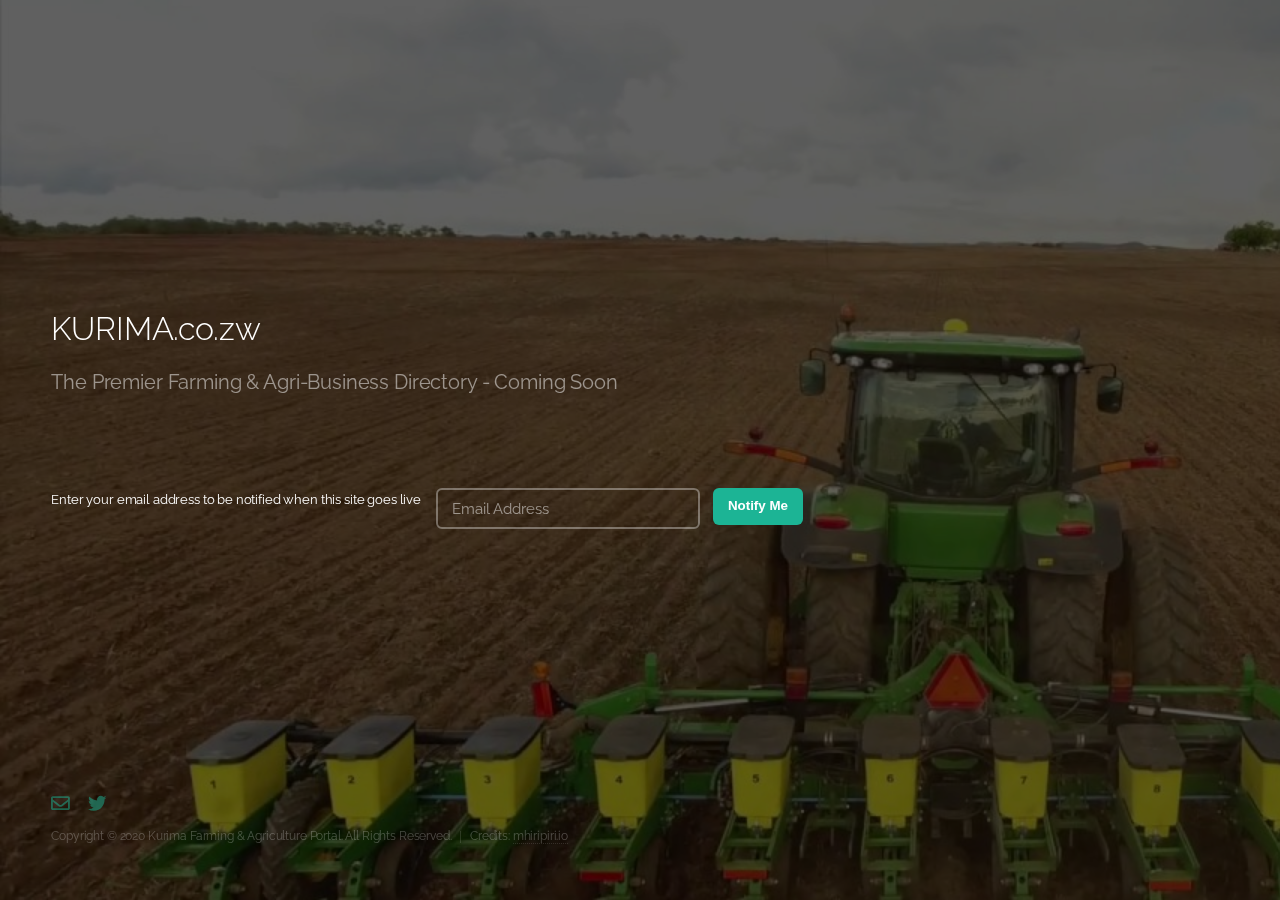
<file: index.html>
<!DOCTYPE HTML>
<html>
	<head>
		<meta name="description" content="Kurima.co.zw | Zimbabwe Agriculture and Export Farming " />		
		<meta name="keywords"
			content="Farming, Agriculture, Kurima.co.zw, Zimbabwe, Ministry of Lands, Ministry of Agriculture, Zimbabwe Agricultural Show, Irrigation Farming, Communal Farming, Commercial Farming, Commercial Farmers Union of Zimbabwe, Zimbabwe Agricultural Society, Farming.co.zw, Pfumvudza, Zimbabwe Land, Zimbabwe Land Reform Program, Agro-Processing Zimbabwe, Agricultural Value Addition, ZimTrade, Zimbabwe Trade Fair, Zimbabwe Exports, Command Agriculture, Zimbabwe Economy, SADC, COMESA, Food Security, Kurima"/>
		<meta name="author" content="Dominic Mhiripiri" />
		<title>Kurima | The Premier Agri-Business Directory</title>
		<meta property="og:description" content="Zimbabwe Agriculture and Farming Portal" />
		<meta property="og:title" content="Kurima.co.zw" />
		<meta property="og:url" content="https://kurima.co.zw" />
		<meta property="og:type" content="website" />
		<meta property="og:image" content="" />
		<meta property="fb:app_id" content="299659414467705" />


		<meta charset="utf-8" />
		<meta name="viewport" content="width=device-width, initial-scale=1, user-scalable=no" />
		<link rel="stylesheet" href="assets/css/main.css" />
		<link rel="icon" href="images/favicon.ico" type="image/gif" sizes="16x16">
		<link rel="apple-touch-icon" sizes="180x180" href="/images/apple-touch-icon.png">
		<link rel="icon" type="image/png" sizes="32x32" href="images/favicon-32x32.png">
		<link rel="icon" type="image/png" sizes="16x16" href="images/favicon-16x16.png">
		<link rel="manifest" href="/site.webmanifest">
		<link rel="stylesheet" href="styles.css">
		</head>
	<body class="is-preload">

		<!-- Header -->
			<header id="header" class="header_first">
				<h1 style="font-size: xx-large;">KURIMA.co.zw</h1>				
				<p>The Premier Farming & Agri-Business Directory - Coming Soon</p>
			</header>
			<div class="filler" style="height: 60px;"></div>

		<!-- Signup Form -->
			<form name="signup" id="signup-form" method="POST" data-netlify="true">
				<label>Enter your email address to be notified when this site goes live</label>
				<input type="email" name="email" id="email" placeholder="Email Address" />
				<button type="submit">Notify Me</button><br />
				<div class="field">
					<div data-netlify-recaptcha="true"></div>
				</div>
				
			</form>
			
			<div class="spacer" style="height: 70px;">
				
			</div>

		<!-- Footer -->
			<footer id="footer">
				<ul class="icons">										
					<li><a href="mailto:mhiripiri@gmail.com" target="_blank" class="icon fa-envelope"><span class="label">Email</span></a></li>
					<li><a href="https://twitter.com/kurimazw" target="_blank" class="icon brands fa-twitter"><span class="label">Twitter</span></a></li>					
				</ul>
				<ul class="copyright">
					<li>Copyright &copy; 2020 Kurima Farming & Agriculture Portal. All Rights Reserved.</li><li>Credits: <a href="http://mhiripiri.io" target="_blank">mhiripiri.io</a></li>
					
				</ul>
			</footer>

		<!-- Scripts -->
			<script src="assets/js/main.js"></script>

	</body>
</html>
</file>
<file: styles.css>
.nav {
    display: flex;
    align-items: center;
    justify-content: space-evenly;
    top: 0;
    height: 79px;    
}

.nav-right {
        float: right;
}

.nav-left {
    display: flex;
    flex-direction: column;
    align-items: center;
    justify-content: space-evenly;
}

.nav-left ul {
    display: flex;
    justify-content: space-evenly;
    list-style-type: none;
}

a {
text-decoration: none;
}
</file>
<file: assets/css/main.css>
@import url(fontawesome-all.min.css);
@import url("https://fonts.googleapis.com/css?family=Roboto:400,700");
@import url("https://fonts.googleapis.com/css?family=Raleway:400,700");
/*
	Eventually by HTML5 UP
	html5up.net | @ajlkn
	Free for personal and commercial use under the CCA 3.0 license (html5up.net/license)
*/
html, body, div, span, applet, object,
iframe, h1, h2, h3, h4, h5, h6, p, blockquote,
pre, a, abbr, acronym, address, big, cite,
code, del, dfn, em, img, ins, kbd, q, s, samp,
small, strike, strong, sub, sup, tt, var, b,
u, i, center, dl, dt, dd, ol, ul, li, fieldset,
form, label, legend, table, caption, tbody,
tfoot, thead, tr, th, td, article, aside,
canvas, details, embed, figure, figcaption,
footer, header, hgroup, menu, nav, output, ruby,
section, summary, time, mark, audio, video {
  margin: 0;
  padding: 0;
  border: 0;
  font-size: 85%;
  font: inherit;
  vertical-align: baseline; }

article, aside, details, figcaption, figure,
footer, header, hgroup, menu, nav, section {
  display: block; }

body {
  line-height: 1; }

ol, ul {
  list-style: none; }

blockquote, q {
  quotes: none; }
  blockquote:before, blockquote:after, q:before, q:after {
    content: '';
    content: none; }

table {
  border-collapse: collapse;
  border-spacing: 0; }

body {
  -webkit-text-size-adjust: none; }

mark {
  background-color: transparent;
  color: inherit; }

input::-moz-focus-inner {
  border: 0;
  padding: 0; }

  .header_first h1 {
    margin-bottom: 60px;
  }

input, select, textarea {
  -moz-appearance: none;
  -webkit-appearance: none;
  -ms-appearance: none;
  appearance: none; }

/* Basic */
@-ms-viewport {
  width: device-width; }

body {
  -ms-overflow-style: scrollbar; }

@media screen and (max-width: 480px) {
  html, body {
    min-width: 320px; } }

html {
  box-sizing: border-box; }

*, *:before, *:after {
  box-sizing: inherit; }

html, body {
  height: 100%;
  overflow-x: hidden;
  width: 100%; }
  @media screen and (max-height: 640px) {
    html, body {
      height: auto;
      min-height: 100%; } }

body {
  display: -moz-flex;
  display: -webkit-flex;
  display: -ms-flex;
  display: flex;
  -moz-flex-direction: column;
  -webkit-flex-direction: column;
  -ms-flex-direction: column;
  flex-direction: column;
  -moz-justify-content: center;
  -webkit-justify-content: center;
  -ms-justify-content: center;
  justify-content: center;
  background-color: #000;
  padding: 6em 4em 4em 4em; }
  body.is-preload *, body.is-preload *:before, body.is-preload *:after {
    -moz-animation: none !important;
    -webkit-animation: none !important;
    -ms-animation: none !important;
    animation: none !important;
    -moz-transition: none !important;
    -webkit-transition: none !important;
    -ms-transition: none !important;
    transition: none !important; }
  body > * {
    position: relative;
    z-index: 2; }
  @media screen and (max-width: 1680px) {
    body {
      padding: 6em 3.5em 3.5em 3.5em; } }
  @media screen and (max-width: 736px) {
    body {
      padding: 5em 2em 2em 2em; } }
  @media screen and (max-width: 360px) {
    body {
      padding: 5em 1.25em 1.25em 1.25em; } }

/* BG */
#bg {
  -moz-transition: opacity 2s ease-in-out;
  -webkit-transition: opacity 2s ease-in-out;
  -ms-transition: opacity 2s ease-in-out;
  transition: opacity 2s ease-in-out;
  height: 100%;
  left: 0;
  opacity: 0.375;
  position: fixed;
  top: 0;
  width: 100%;
  z-index: 1; }
  #bg div {
    -moz-transition: opacity 3s ease;
    -webkit-transition: opacity 3s ease;
    -ms-transition: opacity 3s ease;
    transition: opacity 3s ease;
    background-size: cover;
    height: 100%;
    left: 0;
    opacity: 0;
    position: absolute;
    top: 0;
    visibility: hidden;
    width: 150%; }
    #bg div.visible {
      -moz-animation: bg 45s linear infinite;
      -webkit-animation: bg 45s linear infinite;
      -ms-animation: bg 45s linear infinite;
      animation: bg 45s linear infinite;
      opacity: 1;
      visibility: visible;
      z-index: 1; }
      #bg div.visible.top {
        z-index: 2; }
      @media screen and (max-width: 1280px) {
        #bg div.visible {
          -moz-animation: bg 29.25s linear infinite;
          -webkit-animation: bg 29.25s linear infinite;
          -ms-animation: bg 29.25s linear infinite;
          animation: bg 29.25s linear infinite; } }
      @media screen and (max-width: 736px) {
        #bg div.visible {
          -moz-animation: bg 18s linear infinite;
          -webkit-animation: bg 18s linear infinite;
          -ms-animation: bg 18s linear infinite;
          animation: bg 18s linear infinite; } }
    #bg div:only-child {
      -moz-animation-direction: alternate !important;
      -webkit-animation-direction: alternate !important;
      -ms-animation-direction: alternate !important;
      animation-direction: alternate !important; }
  body.is-preload #bg {
    opacity: 0; }

@-moz-keyframes bg {
  0% {
    -moz-transform: translateX(0);
    -webkit-transform: translateX(0);
    -ms-transform: translateX(0);
    transform: translateX(0); }
  100% {
    -moz-transform: translateX(-25%);
    -webkit-transform: translateX(-25%);
    -ms-transform: translateX(-25%);
    transform: translateX(-25%); } }

@-webkit-keyframes bg {
  0% {
    -moz-transform: translateX(0);
    -webkit-transform: translateX(0);
    -ms-transform: translateX(0);
    transform: translateX(0); }
  100% {
    -moz-transform: translateX(-25%);
    -webkit-transform: translateX(-25%);
    -ms-transform: translateX(-25%);
    transform: translateX(-25%); } }

@-ms-keyframes bg {
  0% {
    -moz-transform: translateX(0);
    -webkit-transform: translateX(0);
    -ms-transform: translateX(0);
    transform: translateX(0); }
  100% {
    -moz-transform: translateX(-25%);
    -webkit-transform: translateX(-25%);
    -ms-transform: translateX(-25%);
    transform: translateX(-25%); } }

@keyframes bg {
  0% {
    -moz-transform: translateX(0);
    -webkit-transform: translateX(0);
    -ms-transform: translateX(0);
    transform: translateX(0); }
  100% {
    -moz-transform: translateX(-25%);
    -webkit-transform: translateX(-25%);
    -ms-transform: translateX(-25%);
    transform: translateX(-25%); } }

/* Type */
body, input, select, textarea {
  color: rgba(255, 255, 255, 0.75);
  font-family: "Raleway", sans-serif;
  font-size: 16pt;
  font-weight: 400;
  letter-spacing: -0.01em;
  line-height: 1.65em; }
  @media screen and (max-width: 1680px) {
    body, input, select, textarea {
      font-size: 12pt; } }
  @media screen and (max-width: 1280px) {
    body, input, select, textarea {
      font-size: 11pt; } }
  @media screen and (max-width: 980px) {
    body, input, select, textarea {
      font-size: 12pt; } }
  @media screen and (max-width: 736px) {
    body, input, select, textarea {
      font-size: 12pt; } }
  @media screen and (max-width: 480px) {
    body, input, select, textarea {
      font-size: 12pt; } }

a {
  -moz-transition: border-bottom-color 0.2s ease, color 0.2s ease;
  -webkit-transition: border-bottom-color 0.2s ease, color 0.2s ease;
  -ms-transition: border-bottom-color 0.2s ease, color 0.2s ease;
  transition: border-bottom-color 0.2s ease, color 0.2s ease;
  border-bottom: dotted 1px rgba(255, 255, 255, 0.25);
  color: #1cb495;
  text-decoration: none; }
  a:hover {
    border-bottom-color: transparent;
    color: #1cb495 !important;
    text-decoration: none; }

strong, b {
  color: #fff;
  font-weight: 400; }

em, i {
  font-style: italic; }

p {
  margin: 0 0 2em 0; }

h1, h2, h3, h4, h5, h6 {
  color: #fff;
  font-weight: 400;
  line-height: 1em;
  margin: 0 0 1em 0; }
  h1 a, h2 a, h3 a, h4 a, h5 a, h6 a {
    color: inherit;
    text-decoration: none; }

    .spacer {
      display: flex;
      align-items: center;
      justify-content: center;
    }

    .donate {
      background: rgb(218, 111, 111);
      color: #fff;
      display: flex;
      justify-content: center;
      align-items: center;
      width: 40%;
      font-family: Monospace;
      font-size: 11px;
      letter-spacing: 1px;
    }

    .donate a {
      text-decoration: none;
      color: #ccc;
    }

    #header p {
      font-size: 11px;
    }

h1 {
  font-size: 3.5em;
  line-height: 1.25em; }

h2 {
  font-size: 1.75em;
  line-height: 1.5em; }

h3 {
  font-size: 1.35em;
  line-height: 1.5em; }

h4 {
  font-size: 1.1em;
  line-height: 1.5em; }

h5 {
  font-size: 0.9em;
  line-height: 1.5em; }

h6 {
  font-size: 0.7em;
  line-height: 1.5em; }

sub {
  font-size: 0.8em;
  position: relative;
  top: 0.5em; }

sup {
  font-size: 0.8em;
  position: relative;
  top: -0.5em; }

blockquote {
  border-left: solid 8px rgba(255, 255, 255, 0.35);
  font-style: italic;
  margin: 0 0 2em 0;
  padding: 0.5em 0 0.5em 2em; }

code {
  background: rgba(255, 255, 255, 0.125);
  border-radius: 6px;
  border: solid 2px rgba(255, 255, 255, 0.35);
  font-family: "Courier New", monospace;
  font-size: 0.9em;
  margin: 0 0.25em;
  padding: 0.25em 0.65em; }

pre {
  -webkit-overflow-scrolling: touch;
  font-family: "Courier New", monospace;
  font-size: 0.9em;
  margin: 0 0 2em 0; }
  pre code {
    display: block;
    line-height: 1.75em;
    padding: 1em 1.5em;
    overflow-x: auto; }

hr {
  border: 0;
  border-bottom: solid 2px rgba(255, 255, 255, 0.35);
  margin: 2em 0; }
  hr.major {
    margin: 3em 0; }

/* Section/Article */
section.special, article.special {
  text-align: center; }

header p {
  color: rgba(255, 255, 255, 0.5);
  position: relative;
  margin: 0 0 1.5em 0; }

header h2 + p {
  font-size: 1.25em;
  margin-top: -1em;
  line-height: 1.5em; }

header h3 + p {
  font-size: 1.1em;
  margin-top: -0.8em;
  line-height: 1.5em; }

header h4 + p,
header h5 + p,
header h6 + p {
  font-size: 0.9em;
  margin-top: -0.6em;
  line-height: 1.5em; }

@media screen and (max-width: 980px) {
  header br {
    display: none; } }

@media screen and (max-width: 736px) {
  header br {
    display: inline; } }

@media screen and (max-width: 480px) {
  header br {
    display: none; } }

/* Icon */
.icon {
  text-decoration: none;
  border-bottom: none;
  position: relative; }
  .icon:before {
    -moz-osx-font-smoothing: grayscale;
    -webkit-font-smoothing: antialiased;
    display: inline-block;
    font-style: normal;
    font-variant: normal;
    text-rendering: auto;
    line-height: 1;
    text-transform: none !important;
    font-family: 'Font Awesome 5 Free';
    font-weight: 400; }
  .icon > .label {
    display: none; }
  .icon:before {
    line-height: inherit; }
  .icon.solid:before {
    font-weight: 400; }
  .icon.brands:before {
    font-family: 'Font Awesome 5 Brands'; }

/* List */
ol {
  list-style: decimal;
  margin: 0 0 2em 0;
  padding-left: 1.25em; }
  ol li {
    padding-left: 0.25em; }

ul {
  list-style: disc;
  margin: 0 0 2em 0;
  padding-left: 1em; }
  ul li {
    padding-left: 0.5em; }

/* Icons */
ul.icons {
  cursor: default;
  list-style: none;
  padding-left: 0; }
  ul.icons li {
    display: inline-block;
    padding: 0 1em 0 0; }
    ul.icons li:last-child {
      padding-right: 0; }
    ul.icons li .icon:before {
      font-size: 1.25em; }
    ul.icons li a {
      color: #1cb495; }

.copyright li a {
  color: yellow;
}

/* Form */
form {
  margin: 0 0 2em 0; }
  form .message {
    text-decoration: none;
    -moz-transition: opacity 0.2s ease-in-out, -moz-transform 0.2s ease-in-out;
    -webkit-transition: opacity 0.2s ease-in-out, -webkit-transform 0.2s ease-in-out;
    -ms-transition: opacity 0.2s ease-in-out, -ms-transform 0.2s ease-in-out;
    transition: opacity 0.2s ease-in-out, transform 0.2s ease-in-out;
    -moz-transform: scale(1.05);
    -webkit-transform: scale(1.05);
    -ms-transform: scale(1.05);
    transform: scale(1.05);
    height: 2.75em;
    line-height: 2.75em;
    opacity: 0; }
    form .message:before {
      -moz-osx-font-smoothing: grayscale;
      -webkit-font-smoothing: antialiased;
      display: inline-block;
      font-style: normal;
      font-variant: normal;
      text-rendering: auto;
      line-height: 1;
      text-transform: none !important;
      font-family: 'Font Awesome 5 Free';
      font-weight: 400; }
    form .message:before {
      margin-right: 0.5em; }
    form .message.visible {
      -moz-transform: scale(1);
      -webkit-transform: scale(1);
      -ms-transform: scale(1);
      transform: scale(1);
      opacity: 1; }
    form .message.success {
      color: #1cb495; }
      form .message.success:before {
        content: '\f00c'; }
    form .message.failure {
      color: #ff2361; }
      form .message.failure:before {
        content: '\f119'; }

label {
  color: #fff;
  display: block;
  font-size: 0.9em;
  font-weight: 400;
  margin: 0 0 1em 0; }

@-moz-keyframes focus {
  0% {
    -moz-transform: scale(1);
    -webkit-transform: scale(1);
    -ms-transform: scale(1);
    transform: scale(1); }
  50% {
    -moz-transform: scale(1.025);
    -webkit-transform: scale(1.025);
    -ms-transform: scale(1.025);
    transform: scale(1.025); }
  100% {
    -moz-transform: scale(1);
    -webkit-transform: scale(1);
    -ms-transform: scale(1);
    transform: scale(1); } }

@-webkit-keyframes focus {
  0% {
    -moz-transform: scale(1);
    -webkit-transform: scale(1);
    -ms-transform: scale(1);
    transform: scale(1); }
  50% {
    -moz-transform: scale(1.025);
    -webkit-transform: scale(1.025);
    -ms-transform: scale(1.025);
    transform: scale(1.025); }
  100% {
    -moz-transform: scale(1);
    -webkit-transform: scale(1);
    -ms-transform: scale(1);
    transform: scale(1); } }

@-ms-keyframes focus {
  0% {
    -moz-transform: scale(1);
    -webkit-transform: scale(1);
    -ms-transform: scale(1);
    transform: scale(1); }
  50% {
    -moz-transform: scale(1.025);
    -webkit-transform: scale(1.025);
    -ms-transform: scale(1.025);
    transform: scale(1.025); }
  100% {
    -moz-transform: scale(1);
    -webkit-transform: scale(1);
    -ms-transform: scale(1);
    transform: scale(1); } }

@keyframes focus {
  0% {
    -moz-transform: scale(1);
    -webkit-transform: scale(1);
    -ms-transform: scale(1);
    transform: scale(1); }
  50% {
    -moz-transform: scale(1.025);
    -webkit-transform: scale(1.025);
    -ms-transform: scale(1.025);
    transform: scale(1.025); }
  100% {
    -moz-transform: scale(1);
    -webkit-transform: scale(1);
    -ms-transform: scale(1);
    transform: scale(1); } }

input[type="text"],
input[type="password"],
input[type="email"],
select,
textarea {
  -moz-appearance: none;
  -webkit-appearance: none;
  -ms-appearance: none;
  appearance: none;
  -moz-transform: scale(1);
  -webkit-transform: scale(1);
  -ms-transform: scale(1);
  transform: scale(1);
  -moz-transition: border-color 0.2s ease, background-color 0.2s ease;
  -webkit-transition: border-color 0.2s ease, background-color 0.2s ease;
  -ms-transition: border-color 0.2s ease, background-color 0.2s ease;
  transition: border-color 0.2s ease, background-color 0.2s ease;
  background-color: transparent;
  border-radius: 6px;
  border: none;
  border: solid 2px rgba(255, 255, 255, 0.35);
  color: inherit;
  display: block;
  outline: 0;
  padding: 0 1em;
  text-decoration: none;
  width: 100%; }
  input[type="text"]:invalid,
  input[type="password"]:invalid,
  input[type="email"]:invalid,
  select:invalid,
  textarea:invalid {
    box-shadow: none; }
  input[type="text"]:focus,
  input[type="password"]:focus,
  input[type="email"]:focus,
  select:focus,
  textarea:focus {
    -moz-animation: focus 0.1s;
    -webkit-animation: focus 0.1s;
    -ms-animation: focus 0.1s;
    animation: focus 0.1s;
    background-color: rgba(255, 255, 255, 0.125);
    border-color: #1cb495; }

select {
  background-image: url("data:image/svg+xml;charset=utf8,%3Csvg xmlns='http://www.w3.org/2000/svg' width='40' height='40' preserveAspectRatio='none' viewBox='0 0 40 40'%3E%3Cpath d='M9.4,12.3l10.4,10.4l10.4-10.4c0.2-0.2,0.5-0.4,0.9-0.4c0.3,0,0.6,0.1,0.9,0.4l3.3,3.3c0.2,0.2,0.4,0.5,0.4,0.9 c0,0.4-0.1,0.6-0.4,0.9L20.7,31.9c-0.2,0.2-0.5,0.4-0.9,0.4c-0.3,0-0.6-0.1-0.9-0.4L4.3,17.3c-0.2-0.2-0.4-0.5-0.4-0.9 c0-0.4,0.1-0.6,0.4-0.9l3.3-3.3c0.2-0.2,0.5-0.4,0.9-0.4S9.1,12.1,9.4,12.3z' fill='rgba(255, 255, 255, 0.35)' /%3E%3C/svg%3E");
  background-size: 1.25rem;
  background-repeat: no-repeat;
  background-position: calc(100% - 1rem) center;
  height: 2.75em;
  padding-right: 2.75em;
  text-overflow: ellipsis; }
  select option {
    color: #fff;
    background: #000; }
  select:focus::-ms-value {
    background-color: transparent; }
  select::-ms-expand {
    display: none; }

input[type="text"],
input[type="password"],
input[type="email"],
select {
  height: 2.75em; }

textarea {
  padding: 0.75em 1em; }

input[type="checkbox"],
input[type="radio"] {
  -moz-appearance: none;
  -webkit-appearance: none;
  -ms-appearance: none;
  appearance: none;
  display: block;
  float: left;
  margin-right: -2em;
  opacity: 0;
  width: 1em;
  z-index: -1; }
  input[type="checkbox"] + label,
  input[type="radio"] + label {
    text-decoration: none;
    color: rgba(255, 255, 255, 0.75);
    cursor: pointer;
    display: inline-block;
    font-size: 1em;
    font-weight: 400;
    padding-left: 2.4em;
    padding-right: 0.75em;
    position: relative; }
    input[type="checkbox"] + label:before,
    input[type="radio"] + label:before {
      -moz-osx-font-smoothing: grayscale;
      -webkit-font-smoothing: antialiased;
      display: inline-block;
      font-style: normal;
      font-variant: normal;
      text-rendering: auto;
      line-height: 1;
      text-transform: none !important;
      font-family: 'Font Awesome 5 Free';
      font-weight: 400; }
    input[type="checkbox"] + label:before,
    input[type="radio"] + label:before {
      background: rgba(255, 255, 255, 0.125);
      border-radius: 6px;
      border: solid 2px rgba(255, 255, 255, 0.35);
      content: '';
      display: inline-block;
      font-size: 0.8em;
      height: 1.65em;
      left: 0;
      line-height: 1.65em;
      position: absolute;
      text-align: center;
      top: 0;
      width: 1.65em; }
  input[type="checkbox"]:checked + label:before,
  input[type="radio"]:checked + label:before {
    background: #1cb495;
    border-color: #1cb495;
    color: #ffffff;
    content: '\f00c'; }
  input[type="checkbox"]:focus + label:before,
  input[type="radio"]:focus + label:before {
    border-color: #1cb495;
    box-shadow: 0 0 0 2px #1cb495; }

input[type="checkbox"] + label:before {
  border-radius: 6px; }

input[type="radio"] + label:before {
  border-radius: 100%; }

::-webkit-input-placeholder {
  color: rgba(255, 255, 255, 0.5) !important;
  opacity: 1.0; }

:-moz-placeholder {
  color: rgba(255, 255, 255, 0.5) !important;
  opacity: 1.0; }

::-moz-placeholder {
  color: rgba(255, 255, 255, 0.5) !important;
  opacity: 1.0; }

:-ms-input-placeholder {
  color: rgba(255, 255, 255, 0.5) !important;
  opacity: 1.0; }

.formerize-placeholder {
  color: rgba(255, 255, 255, 0.5) !important;
  opacity: 1.0; }

/* Button */
input[type="submit"],
input[type="reset"],
input[type="button"],
button,
.button {
  -moz-appearance: none;
  -webkit-appearance: none;
  -ms-appearance: none;
  appearance: none;
  -moz-transition: background-color 0.2s ease-in-out, color 0.2s ease-in-out, opacity 0.2s ease-in-out;
  -webkit-transition: background-color 0.2s ease-in-out, color 0.2s ease-in-out, opacity 0.2s ease-in-out;
  -ms-transition: background-color 0.2s ease-in-out, color 0.2s ease-in-out, opacity 0.2s ease-in-out;
  transition: background-color 0.2s ease-in-out, color 0.2s ease-in-out, opacity 0.2s ease-in-out;
  background-color: #1cb495;
  border-radius: 6px;
  border: 0;
  color: #ffffff !important;
  cursor: pointer;
  display: inline-block;
  font-weight: 700;
  height: 2.75em;
  line-height: 2.75em;
  padding: 0 1.125em;
  text-align: center;
  text-decoration: none;
  white-space: nowrap; }
  input[type="submit"]:hover,
  input[type="reset"]:hover,
  input[type="button"]:hover,
  button:hover,
  .button:hover {
    background-color: #1fcaa7; }
  input[type="submit"]:active,
  input[type="reset"]:active,
  input[type="button"]:active,
  button:active,
  .button:active {
    background-color: #199e83; }
  input[type="submit"].disabled, input[type="submit"]:disabled,
  input[type="reset"].disabled,
  input[type="reset"]:disabled,
  input[type="button"].disabled,
  input[type="button"]:disabled,
  button.disabled,
  button:disabled,
  .button.disabled,
  .button:disabled {
    opacity: 0.5; }
  @media screen and (max-width: 480px) {
    input[type="submit"],
    input[type="reset"],
    input[type="button"],
    button,
    .button {
      padding: 0; } }

/* Header */
#header h1 {
  font-size: 4.5em;
  font-weight: 300;
  margin: 0 0 0.55em 0; }

#header p {
  font-size: 1.35em;
  line-height: 1.65em; }

#header a {
  color: inherit; }

@media screen and (max-width: 736px) {
  #header h1 {
    font-size: 2em; }
  #header p {
    font-size: 1em; } }

@media screen and (max-width: 480px) {
  #header {
    margin: 0 0 1em 0; } }

/* Signup Form */
#signup-form {
  display: -moz-flex;
  display: -webkit-flex;
  display: -ms-flex;
  display: flex;
  position: relative; }
  #signup-form input[type="text"],
  #signup-form input[type="password"],
  #signup-form input[type="email"] {
    width: 18em; }
  #signup-form > * {
    margin: 0 0 0 1em;
     }
  #signup-form > :first-child {
    margin: 0 0 0 0;
    /* float: left;  */
  }
  @media screen and (max-width: 480px) {
    #signup-form {
      -moz-flex-direction: column;
      -webkit-flex-direction: column;
      -ms-flex-direction: column;
      flex-direction: column; }
      #signup-form input[type="type"],
      #signup-form input[type="password"],
      #signup-form input[type="email"] {
        width: 100%; }
      #signup-form > * {
        margin: 1.25em 0 0 0; }
      #signup-form .message {
        bottom: -1.5em;
        font-size: 0.9em;
        height: 1em;
        left: 0;
        line-height: inherit;
        margin-top: 0;
        position: absolute; } }

/* Footer */
#footer {
  -moz-transition: opacity 0.5s ease-in-out;
  -webkit-transition: opacity 0.5s ease-in-out;
  -ms-transition: opacity 0.5s ease-in-out;
  transition: opacity 0.5s ease-in-out;
  bottom: 4em;
  color: rgba(255, 255, 255, 0.5);
  left: 4em;
  opacity: 0.5;
  position: absolute; }
  #footer .icons {
    margin: 0 0 0.5em 0; }
  #footer .copyright {
    font-size: 0.8em;
    list-style: none;
    padding: 0; }
    #footer .copyright li {
      border-left: solid 1px rgba(255, 255, 255, 0.25);
      display: inline-block;
      line-height: 1em;
      margin: 0 0 0 0.75em;
      padding: 0 0 0 0.75em; }
      #footer .copyright li:first-child {
        border-left: 0;
        margin-left: 0;
        padding-left: 0; }
    #footer .copyright a {
      color: inherit; }
  #footer:hover {
    opacity: 1; }
  #footer > :last-child {
    margin-bottom: 0; }
  @media screen and (max-width: 1680px) {
    #footer {
      bottom: 3.5em;
      left: 3.5em; } }
  @media screen and (max-width: 736px) {
    #footer {
      bottom: 2em;
      left: 2em; } }
  @media screen and (max-width: 360px) {
    #footer {
      bottom: 1.25em;
      left: 1.25em; } }
  @media screen and (max-height: 640px) {
    #footer {
      bottom: auto;
      left: auto;
      margin: 1em 0 0 0;
      position: relative; } }
</file>
